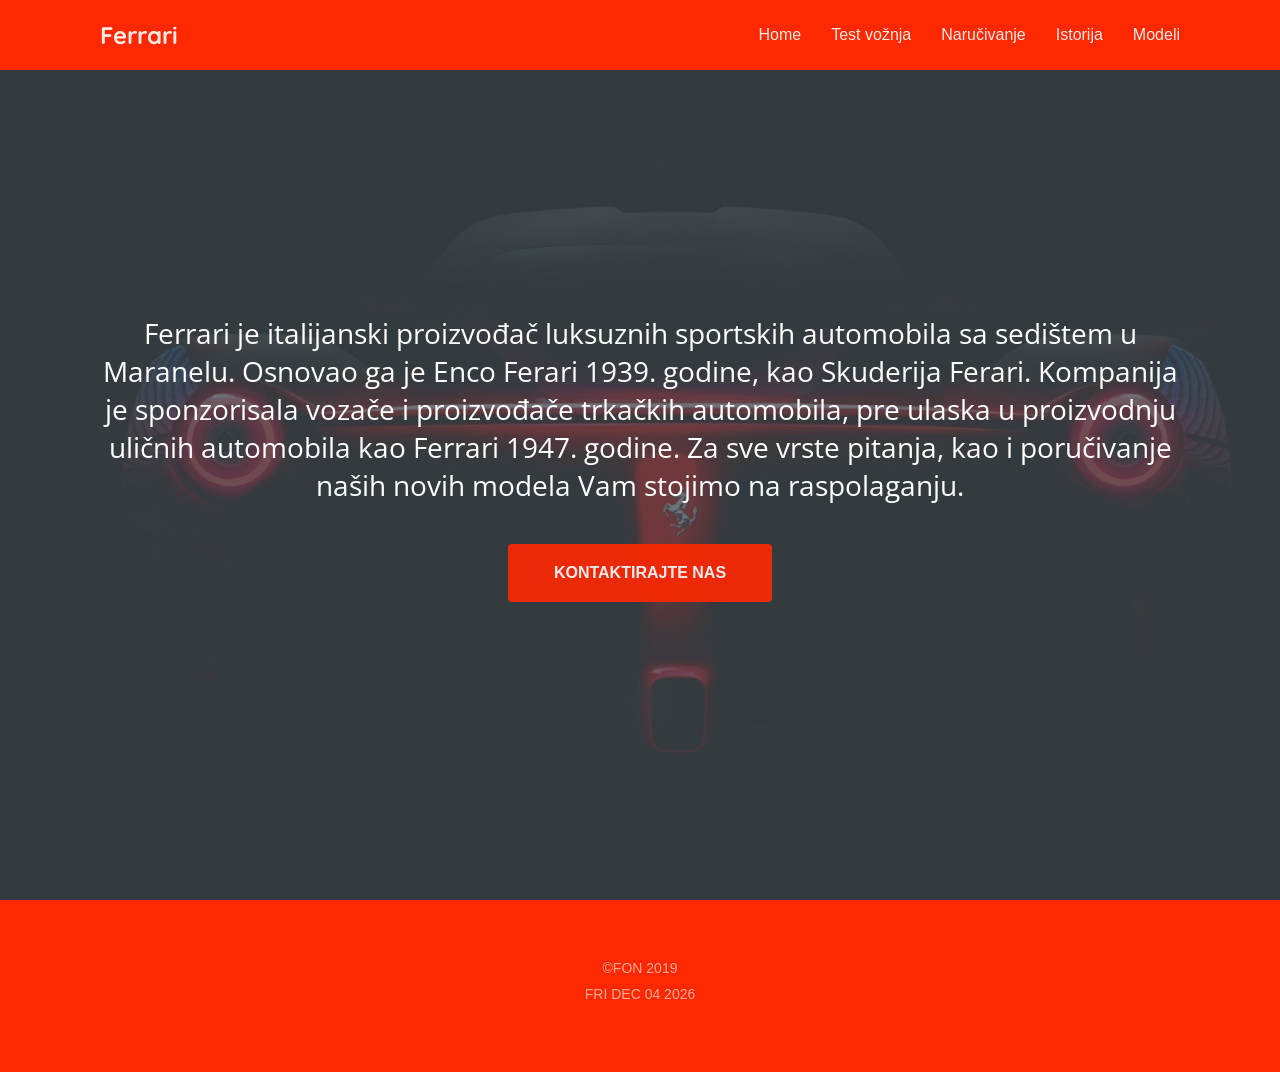
<file: index.html>
<!DOCTYPE html>
<html>
	
<head>
    <meta charset="utf-8">
    <meta http-equiv="X-UA-Compatible" content="IE=edge">
    <meta name="viewport" content="width=device-width, initial-scale=1">
	<title>Ferrari</title>
	<link rel="shortcut icon" href="assets/img/konj.png" />
	<link href="https://fonts.googleapis.com/css?family=Open+Sans" rel="stylesheet">
	<link href="https://fonts.googleapis.com/css?family=Quicksand" rel="stylesheet">
    <link rel="stylesheet" href="assets/css/styles.css">

</head>

<body>
		
	
	<header class='onama'>
		<h2><a href="index.html">Ferrari</a></h2>
		<nav>
			<li><a href="index.html">Home</a></li>
			<li><a href="testvoznja.html">Test vožnja</a></li>
			<li><a href="narucivanje.html">Naručivanje</a></li>
			<li><a href="onama.html">Istorija</a></li>
			<li><a href="modeli.html">Modeli</a></li>
		</nav>
	</header>


	<section class="hero">
		<div class="background-image" style="background-image: url(assets/img/mod.jpg);"></div>
		<h1><i></i></h1>
		<h3>Ferrari je italijanski proizvođač luksuznih sportskih automobila sa sedištem u Maranelu. Osnovao ga je Enco Ferari 1939. godine, kao Skuderija Ferari. Kompanija je sponzorisala vozače i proizvođače trkačkih automobila, pre ulaska u proizvodnju uličnih automobila kao Ferrari 1947. godine. Za sve vrste pitanja, kao i poručivanje naših novih modela Vam stojimo na raspolaganju.</h3>
		<a href="kontakt.html" class="btn">Kontaktirajte nas</a>
	</section>


	<footer>
	
		<p>©FON 2019</p>
        <p id="demo"></p>
        <script>
      var d = new Date();
      document.getElementById("demo").innerHTML = d.toDateString();
    </script> 
		
	</footer> 

</body>

</html>
</file>
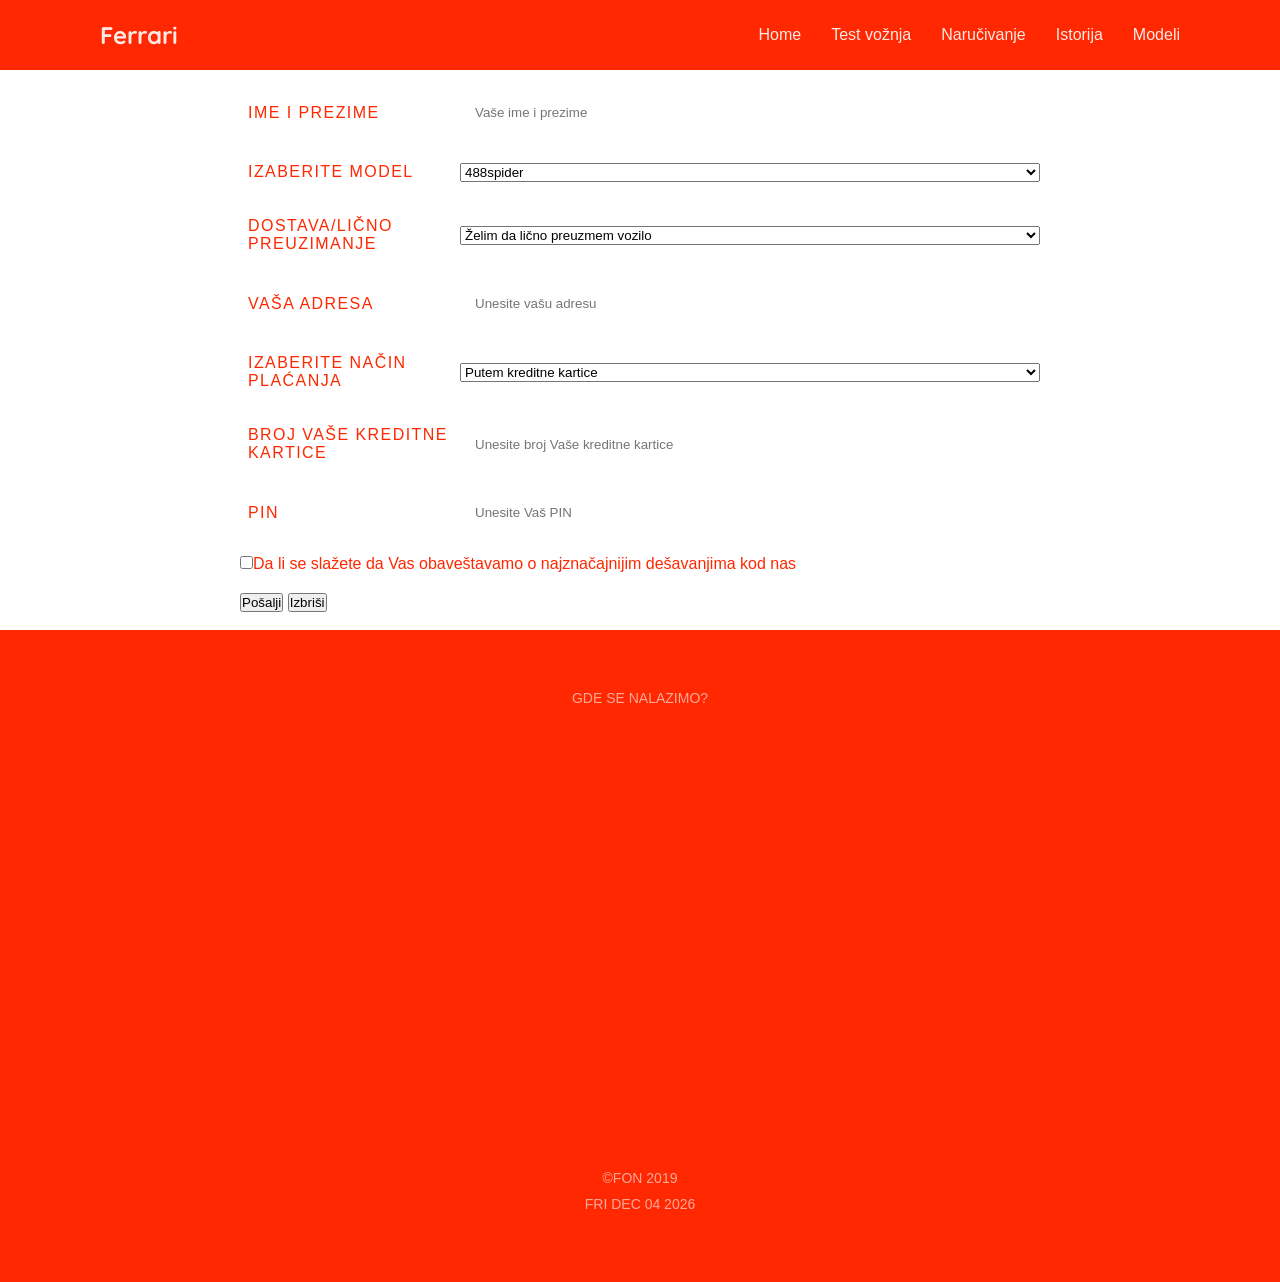
<file: narucivanje.html>
<!doctype html>
<head>
  <meta charset="utf-8">
  <meta http-equiv="X-UA-Compatible" content="IE=edge">
  <meta name="viewport" content="width=device-width, initial-scale=1">
  <title>Ferrari</title>
	<link rel="shortcut icon" href="assets/img/konj.png" />

  <link href="https://fonts.googleapis.com/css?family=Open+Sans" rel="stylesheet">
  <link href="https://fonts.googleapis.com/css?family=Quicksand" rel="stylesheet">
  <link rel="stylesheet" href="assets/css/styles.css">
  <script src="assets/js/script.js"></script>
  <script>
			function validateEmail(emailField){
		        var reg = /^([a-z0-A-Z9_\-\.])+\@([A-Za-z0-9_\-\.])+\.([A-Za-z]{2,4})$/;

		        if (reg.test(emailField.value) == false || emailField.value==null || emailField.value=="") 
		        {
		            alert('Pogrešna E-mail Adresa!');
		            return false;
		    	}
        		return true;
            
			}
      function validatePIN(PINField){
		        var reg = /^([0-9\-\.])+\([0-9_\-\.])+\([0-9]-\.)+\([0-9_\-\.])/;

		        if (reg.test(PINField.value) == false || PINField.value==null || PINField.value=="") 
		        {
		            alert('Pogrešan format PIN-a, molimo vas unesite 4 cifre!');
		            return false;
		    	}
        		return true;
            
			}
    </script>
    <script>
        function validate()
          {
               if(document.FormaKontakt.details.value == '') 
               {      
              alert("Niste Uneli Pitanje!");
                document.FormaKontakt.details.focus();
              return false;       
              }
               else if(document.FormaKontakt.name.value == '')
               {      
              alert("Niste Uneli Ime!");
                document.FormaKontakt.name.focus();
              return false;       
              }
               else{
                 alert('Uspešno Ste Poslali Pitanje!');
                 return true;
             }
          }
      </script>
</head>

<body>
  <header class='onama'>
		<h2><a href="index.html">Ferrari</a></h2>
		<nav>
			<li><a href="index.html">Home</a></li>
      <li><a href="testvoznja.html">Test vožnja</a></li>
      <li><a href="narucivanje.html">Naručivanje</a></li>
			<li><a href="onama.html">Istorija</a></li>
			<li><a href="modeli.html">Modeli</a></li>
		</nav>
	</header>

<div class="forma-glavna">
  
  <form name="FormaKontakt" id="FormaKontakt" onsubmit="return validate();">
    <ul class="forma-polje">
      <br><br><br><br><br>
      <li>
        <label for="ime i prezime">Ime i prezime</label>
        <input type="text" id="name" name="name" placeholder="Vaše ime i prezime" required>
      </li>
      
     
      <li>
      <label for="model">Izaberite model</label>
			    <select id="model" name="model">
			      <option value="488GTB">488GTB</option>
			      <option value="488spider" selected>488spider</option>
			      <option value="812" >812</option>
			      <option value="LaFerrari">LaFerrari</option>
            <option value="GTC4 Lusso">GTC4 Lusso</option>
            <option value="F50">F50</option>

          </select>
      </li>
      <li>
          <label for="d/l">Dostava/lično preuzimanje</label>
              <select id="d/l" name="d/l">
                <option value="Dostava">Želim da vozilo bude dostavljeno na moju adresu</option>
                <option value="lično" selected>Želim da lično preuzmem vozilo</option>
              
              </select>
          </li>
      <li>
        <label for="adresa">Vaša adresa</label>
        <input type="adr" id="adr" name="adr" placeholder="Unesite vašu adresu">
      </li>
      <li>
          <label for="placanje">Izaberite način plaćanja</label>
              <select id="placanje" name="placanje">
                <option value="kes">Gotovina</option>
                <option value="kredkart" selected>Putem kreditne kartice</option>

              </select>
          </li>
          <li>
              <label for="brojKartice">Broj Vaše kreditne kartice</label>
              <input type="kradr" id="kradr" name="kradr" placeholder="Unesite broj Vaše kreditne kartice">
            </li>
            <li>
                <label for="pin">PIN</label>
                <input type="pin" id="pin" name="pin" placeholder="Unesite Vaš PIN">
              </li>
      
       <label class="checkbox-inline" ><input type="checkbox" value="">Da li se slažete da Vas obaveštavamo o najznačajnijim dešavanjima kod nas </label><br>
       <li>
        
        </li>
     </li>
       <button type="submit" class='btn' onclick="validacija()">Pošalji</button>
       <input type="reset" value="Izbriši">
      </li>
    </ul>
    
  </form>
</div>
<br>
<footer>
  <p>Gde se nalazimo?</p>
    <div id="mape">
        <div id="li">
            <iframe src="https://www.google.com/maps/embed?pb=!1m18!1m12!1m3!1d90919.32527905362!2d10.830493666372817!3d44.5923431975384!2m3!1f0!2f0!3f0!3m2!1i1024!2i768!4f13.1!3m3!1m2!1s0x477fe3a75a0699a7%3A0xb1a1e710282361ef!2sFerrari%20Factory!5e0!3m2!1ssr!2srs!4v1576015788132!5m2!1ssr!2srs" width="600" height="450" frameborder="0" style="border:0;" allowfullscreen=""></iframe>
        </div>
        
        </div>
        <p>©FON 2019</p>
        <p id="demo"></p>
        <script>
      var d = new Date();
      document.getElementById("demo").innerHTML = d.toDateString();
    </script>      
  
</footer>
</form>
</body>
</file>
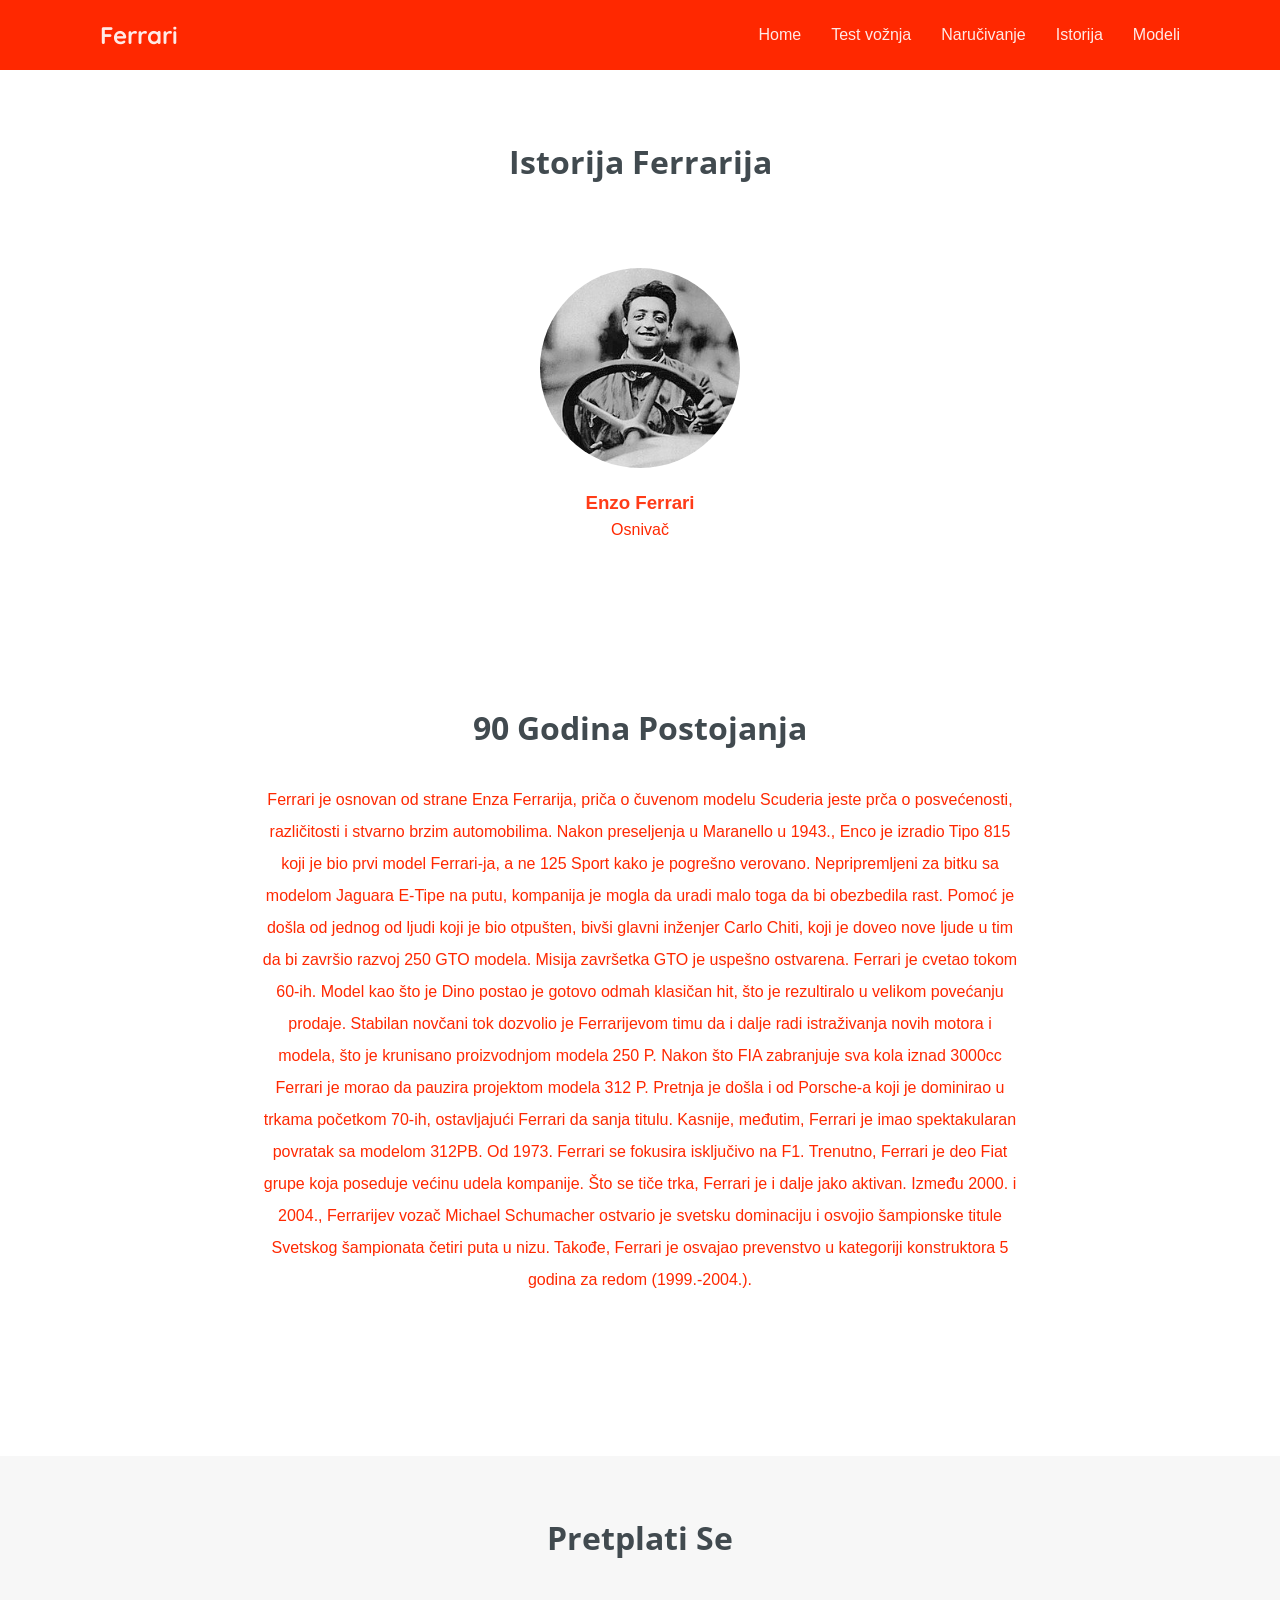
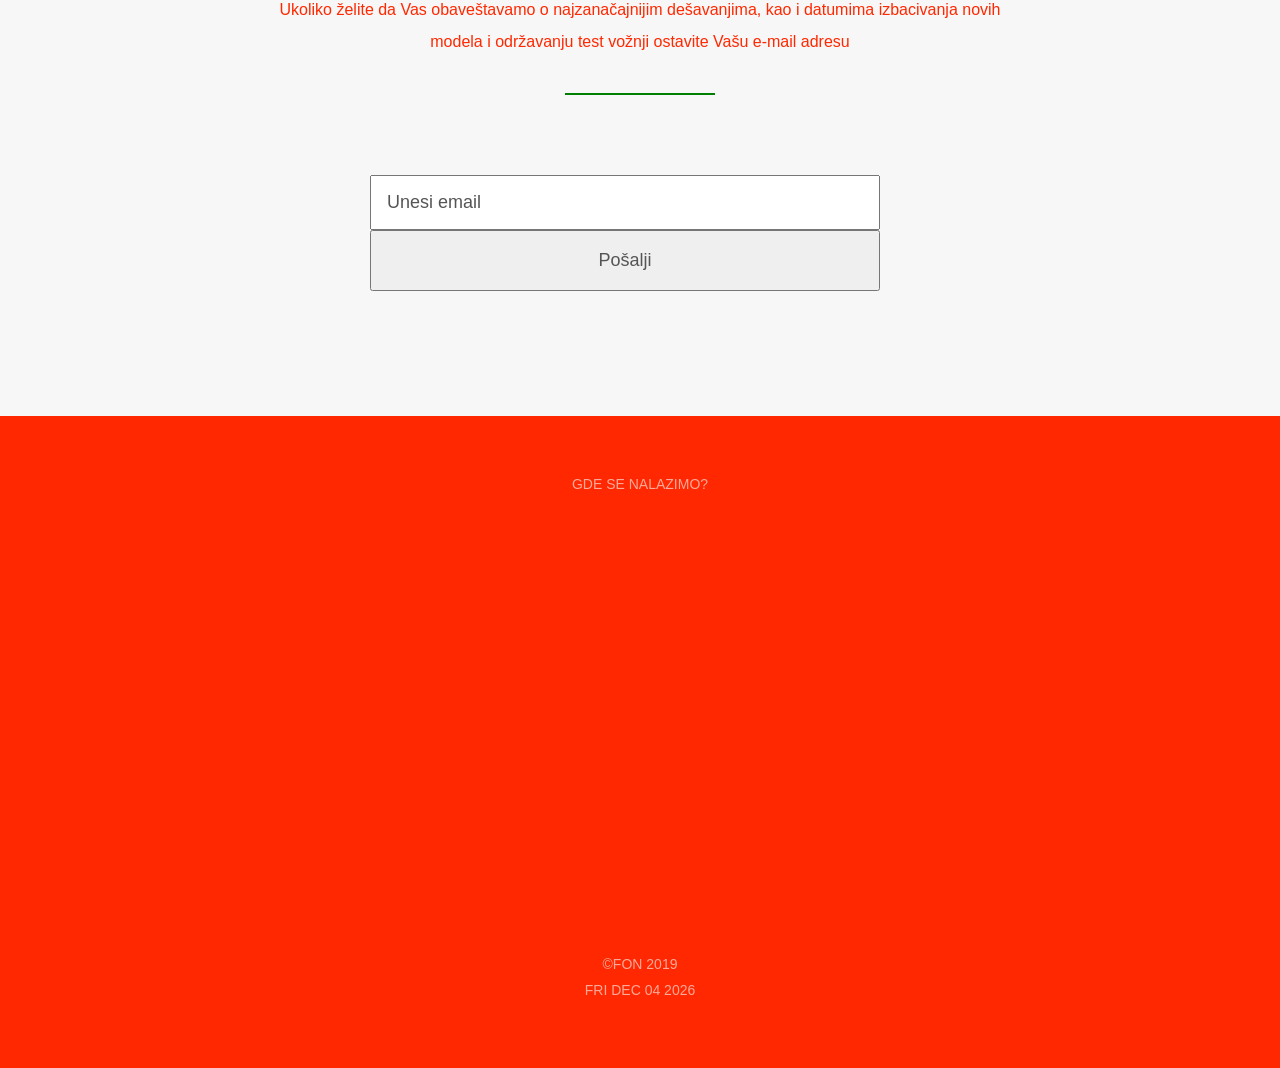
<file: onama.html>
<!DOCTYPE html>
<html lang="en">
<head>
    <meta charset="UTF-8">
    <meta name="viewport" content="width=device-width, initial-scale=1.0">
    <meta http-equiv="X-UA-Compatible" content="ie=edge">
    <title>Ferrari</title>
    <link rel="shortcut icon" href="assets/img/konj.png" />

    <link href="https://fonts.googleapis.com/css?family=Open+Sans" rel="stylesheet">
	<link href="https://fonts.googleapis.com/css?family=Quicksand" rel="stylesheet">
    <link rel="stylesheet" href="assets/css/styles.css">
    <script src="assets/js/script.js"></script>

</head>
<body>
  <header class='onama'>
		<h2><a href="index.html">Ferrari</a></h2>
		<nav>
			<li><a href="index.html">Home</a></li>
      <li><a href="testvoznja.html">Test vožnja</a></li>
      <li><a href="narucivanje.html">Naručivanje</a></li>
      <li><a href="onama.html">Istorija</a></li>
			<li><a href="modeli.html">Modeli</a></li>
		</nav>
	</header>
 
    
    <section class="drugi">
            <h3 class="title">Istorija Ferrarija</h3>
           
    </section>
        <section class="our-team">
                
                  <ul class="osobaizliste">
                        <li class="meetourteam">
                                <div class="osoba">
                                  <figure><img src="assets/img/enzo.jpg" class="slikaOnama"></figure>
                                  <h3><a href="">Enzo Ferrari</a></h3>
                                  <p>Osnivač</p>
                                </div>
                             </li>
                        
                  </ul>
                </div>
              </section>


<section class="our-work">
                <h3 class="title">90 godina postojanja</h3>
                <p>Ferrari je osnovan od strane Enza Ferrarija, priča o čuvenom modelu Scuderia jeste prča o posvećenosti, različitosti i stvarno brzim automobilima. Nakon preseljenja u Maranello u 1943., Enco je izradio Tipo 815 koji je bio prvi model Ferrari-ja, a ne 125 Sport kako je pogrešno verovano.
                    Nepripremljeni za bitku sa modelom Jaguara E-Tipe na putu, kompanija je mogla da uradi malo toga da bi obezbedila rast. Pomoć je došla od jednog od ljudi koji je bio otpušten, bivši glavni inženjer Carlo Chiti, koji je doveo nove ljude u tim da bi završio razvoj 250 GTO modela. Misija završetka GTO je uspešno ostvarena.
                    Ferrari je cvetao tokom 60-ih. Model kao što je Dino postao je gotovo odmah klasičan hit, što je rezultiralo u velikom povećanju prodaje. Stabilan novčani tok dozvolio je Ferrarijevom timu da i dalje radi istraživanja novih motora i modela, što je krunisano proizvodnjom modela 250 P.
                    Nakon što FIA zabranjuje sva kola iznad 3000cc Ferrari je morao da pauzira projektom modela 312 P. Pretnja je došla i od Porsche-a koji je dominirao u trkama početkom 70-ih, ostavljajući Ferrari da sanja titulu. Kasnije, međutim, Ferrari je imao spektakularan povratak sa modelom 312PB. Od 1973. Ferrari se fokusira isključivo na F1.
                    Trenutno, Ferrari je deo Fiat grupe koja poseduje većinu udela kompanije. Što se tiče trka, Ferrari je i dalje jako aktivan. Između 2000. i 2004., Ferrarijev vozač Michael Schumacher ostvario je svetsku dominaciju i osvojio šampionske titule Svetskog šampionata četiri puta u nizu. Takođe, Ferrari je osvajao prevenstvo u kategoriji konstruktora 5 godina za redom (1999.-2004.).
                   
                </p>
        
		
    </section>

    <section class="contact">
		<h3 class="title"> Pretplati se</h3>	
		<p>Ukoliko želite da Vas obaveštavamo o najzanačajnijim dešavanjima, kao i datumima izbacivanja novih modela i održavanju test vožnji ostavite Vašu e-mail adresu</p>
		<hr>

		<form name="News">
			<input name="Email" type="email" placeholder="Email" value="Unesi email">
            <input name="dugme" class="btn" type="submit" value="Pošalji" onclick="newsletter()">
		</form>
	</section>
    
    <footer>
      <p>Gde se nalazimo?</p>
        <div id="mape">
            <div id="li">
                <iframe src="https://www.google.com/maps/embed?pb=!1m18!1m12!1m3!1d90919.32527905362!2d10.830493666372817!3d44.5923431975384!2m3!1f0!2f0!3f0!3m2!1i1024!2i768!4f13.1!3m3!1m2!1s0x477fe3a75a0699a7%3A0xb1a1e710282361ef!2sFerrari%20Factory!5e0!3m2!1ssr!2srs!4v1576015788132!5m2!1ssr!2srs" width="600" height="450" frameborder="0" style="border:0;" allowfullscreen=""></iframe>
            </div>
            
            </div>
            
            <p>©FON 2019</p>
            <p id="demo"></p>
            <script>
          var d = new Date();
          document.getElementById("demo").innerHTML = d.toDateString();
        </script> 
    </footer>
   
         
</body>
</html>
</file>
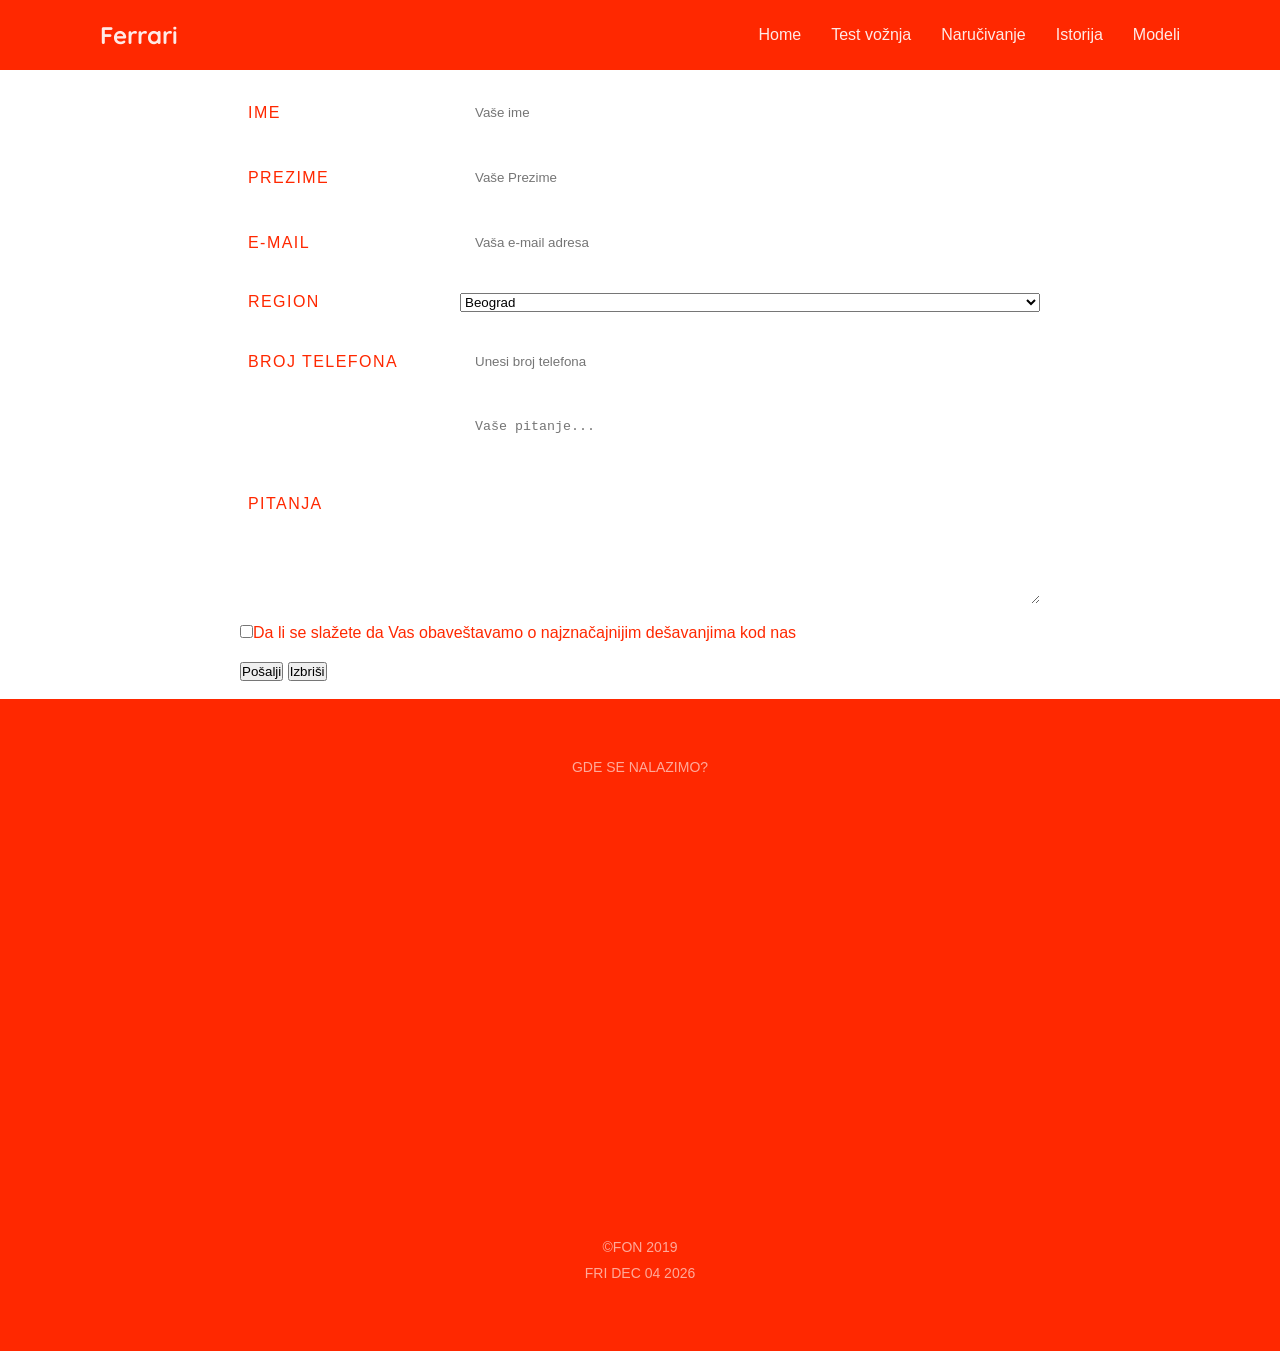
<file: testvoznja.html>
<!doctype html>
<head>
  <meta charset="utf-8">
  <meta http-equiv="X-UA-Compatible" content="IE=edge">
  <meta name="viewport" content="width=device-width, initial-scale=1">
  <title>Ferrari</title>
	<link rel="shortcut icon" href="assets/img/konj.png" />

  <link href="https://fonts.googleapis.com/css?family=Open+Sans" rel="stylesheet">
  <link href="https://fonts.googleapis.com/css?family=Quicksand" rel="stylesheet">
  <link rel="stylesheet" href="assets/css/styles.css">
  <script src="assets/js/script.js"></script>
  <script>
			function validateEmail(emailField){
		        var reg = /^([a-z0-A-Z9_\-\.])+\@([A-Za-z0-9_\-\.])+\.([A-Za-z]{2,4})$/;

		        if (reg.test(emailField.value) == false || emailField.value==null || emailField.value=="") 
		        {
		            alert('Pogrešna E-mail Adresa!');
		            return false;
		    	}
        		return true;
			}
    </script>
    <script>
        function validate()
          {
               if(document.FormaKontakt.details.value == '') 
               {      
              alert("Niste Uneli Pitanje!");
                document.FormaKontakt.details.focus();
              return false;       
              }
               else if(document.FormaKontakt.name.value == '')
               {      
              alert("Niste Uneli Ime!");
                document.FormaKontakt.name.focus();
              return false;       
              }
               else{
                 alert('Uspešno Ste rezervisali test vožnju!');
                 return true;
             }
          }
      </script>
</head>

<body>
  <header class='onama'>
		<h2><a href="index.html">Ferrari</a></h2>
		<nav>
			<li><a href="index.html">Home</a></li>
            <li><a href="testvoznja.html">Test vožnja</a></li>
            <li><a href="narucivanje.html">Naručivanje</a></li>
			<li><a href="onama.html">Istorija</a></li>
			<li><a href="modeli.html">Modeli</a></li>
		</nav>
	</header>

<div class="forma-glavna">
  
  <form name="FormaKontakt" id="FormaKontakt" onsubmit="return validate();">
    <ul class="forma-polje">
      <br><br><br><br><br>
      <li>
        <label for="ime">Ime</label>
        <input type="text" id="name" name="name" placeholder="Vaše ime" required>
      </li>
      <li>
        <label for="prezime">Prezime</label>
			  <input type="text" id="prezime" name="prezime" placeholder="Vaše Prezime">
      </li>
      <li>
        <label for="email">E-mail</label>
        <input type="email" id="email" name="EMail" placeholder="Vaša e-mail adresa" required onblur="validateEmail(this);">
      </li>
      <li>
      <label for="region">Region</label>
			    <select id="region" name="region">
			      <option value="vojvodina">Vojvodina</option>
			      <option value="macva">Mačva</option>
			      <option value="beograd" selected>Beograd</option>
			      <option value="južnas">Južna Srbija</option>
			      <option value="kosovo">Kosovo</option>
          </select>
      </li>
      <li>
        <label for="telefon">Broj telefona</label>
        <input type="tel" id="telefon" name="Telefon" placeholder="Unesi broj telefona" required>
      </li>
      <li>
          <label for="sadrzaj">Pitanja</label>
          <textarea name="details" id="details" placeholder="Vaše pitanje..." style="height:200px"></textarea>
     </li>
     		 
       <label class="checkbox-inline" ><input type="checkbox" value="">Da li se slažete da Vas obaveštavamo o najznačajnijim dešavanjima kod nas </label><br>
    <li>

    </li>
     
       <button type="submit" class='btn' onclick="validacija()">Pošalji</button>
       <input type="reset" value="Izbriši">
      </li>
    </ul>
    
  </form>
</div>
<br>
<footer>
  <p>Gde se nalazimo?</p>
    <div id="mape">
        <div id="li">
            <iframe src="https://www.google.com/maps/embed?pb=!1m18!1m12!1m3!1d90919.32527905362!2d10.830493666372817!3d44.5923431975384!2m3!1f0!2f0!3f0!3m2!1i1024!2i768!4f13.1!3m3!1m2!1s0x477fe3a75a0699a7%3A0xb1a1e710282361ef!2sFerrari%20Factory!5e0!3m2!1ssr!2srs!4v1576015788132!5m2!1ssr!2srs" width="600" height="450" frameborder="0" style="border:0;" allowfullscreen=""></iframe>
        </div>
        
        </div>
        <p>©FON 2019</p>
        <p id="demo"></p>
        <script>
      var d = new Date();
      document.getElementById("demo").innerHTML = d.toDateString();
    </script>      
  
</footer>
</form>
</body>
</file>
<file: assets/css/styles.css>
/*-------------
 	General
-------------*/

*{
	margin: 0;
	padding: 0;
	box-sizing: border-box;
}

html{
	font: normal 16px sans-serif;
	color: #ff2800;
}

ul, nav{
	list-style: none;
}

a{
	text-decoration: none;
	color: inherit;
	cursor: pointer;

	opacity: 0.9;
}

a:hover{
	opacity: 1;
}

a.btn{
	color: #fff;
	border-radius: 4px;
	text-transform: uppercase;
	background-color: #ff2800;
	font-weight: 800;
	text-align: center;
}

hr{
	width: 150px;
	height: 2px;
	background-color: green;
	border: 0;
	margin-bottom: 80px;
}

section{
	display: flex;
	flex-direction: column;
	align-items: center;

	padding: 125px 100px;
}

form{
	justify-content: center;
	text-decoration-color: #555;
}

@media (max-width: 1000px){

	section{
		padding: 100px 50px;
	}

}

@media (max-width: 600px){

	section{
		padding: 80px 30px;
	}

}

section h3.title{
	color: #414a4f;
	text-transform: capitalize; 
	font: bold 32px 'Open Sans', sans-serif;
	margin-bottom: 35px;
	text-align: center;
}

section p{
	max-width: 800px;
	text-align: center;
	margin-bottom: 35px;
	padding: 0 20px;
	line-height: 2;
}

ul.grid{
	width: 100%;
	display: flex;
	flex-wrap: wrap;
	justify-content: center;
}


/*-------------
 	Header
-------------*/

header{
	position: absolute;
	top: 0;
	left: 0;
	z-index: 10;
	width: 100%;
	display: flex;
	justify-content: space-between;
	align-items: center;
	color: #fff;
	padding: 35px 100px 0;
}

#x1{
	position: relative;
	background-color: #333;
}

header h2{
	font-family: 'Quicksand', sans-serif;
}

header nav{
	display: flex;
}

header nav li{
	margin: 0 15px;
}

header nav li:first-child{
	margin-left: 0;	
}

header nav li:last-child{
	margin-right: 0;	
}



@media (max-width: 1000px){
	header{
		padding: 20px 50px;
	}
}


@media (max-width: 700px){
	header{
		flex-direction: column;		
	}

	header h2{
		margin-bottom: 15px;
	}
}



/*----------------
 	Pocetna strana
----------------*/

.hero{
	position: relative;
	justify-content: center;
	height: 100vh;
	color: #fff;
	text-align: center;
}

.hero .background-image{
	position: absolute;
	top: 0;
	left: 0;
	width: 100%;
	height: 100%;
	background-size: cover;
	background-color: #2196F3;
	z-index: -1;
}

.hero .background-image:after{
	content: '';
	position: absolute;
	top: 0;
	left: 0;
	width: 100%;
	height: 100%;
	background-color: #414a4f;
	opacity: 0.75;
}

.hero h1{
	font: bold 60px 'Open Sans', sans-serif;
	margin-bottom: 15px;
}

.hero h3{
	font: normal 28px 'Open Sans', sans-serif;
	margin-bottom: 40px;
}

.hero a.btn{
	padding: 20px 46px;
}

@media (max-width: 800px){

	.hero{
		min-height: 600px;
	}

	.hero h1{
		font-size: 48px;
	}

	.hero h3{
		font-size: 24px;
	}

	.hero a.btn{
		padding: 15px 40px;
	}

}



/*--------------------
 	O nama
---------------------*/

.onama{
	background: #ff2800;
	padding-bottom:20px;
	margin-bottom: 20px;
	padding-top: 20px;
}

.оur-work{
	background-color: #fff;
	padding-top: 80px;
	margin-top: 0px;
	margin-bottom: 20px;
	padding-bottom: 20px;
}

.our-work .grid li{
	padding: 20px;
	height: 350px;
	border-radius: 3px;

	background-clip: content-box;
	background-size: cover;
	background-position: center;
	background-color: #333;
}

.our-work #mape{
	display: flex;
	flex-direction: row;
	align-items: center;
	justify-content: center;
}

.our-work #mape #li{
	paading:10px;
	text-align: center;
	font-size: 1.2rem;
}
.our-work #mape #li iframe{
	width: 400px;
	height: 300px;
	margin: 10px;
}

.drugi{
	padding-top: 120px;
	padding-bottom: 0px;
	margin-top: 20px;
	margin-bottom: 0px;
	padding-bottom: 0px;
}

.our-work #mape #li h5:hover{
	color: gray;
	text-decoration: underline;
}
.our-team{
	padding-top: 20px;
	text-align: center;
	align-content: center;
	padding-bottom: 0px;
	margin-bottom: 0px;
}
.osoba{
	padding-bottom: 0px;
	margin: 30px;
	margin-bottom: 0px;
}
.osoba img{
	border-radius: 50%;
	margin-bottom: 20px;
}
.osobaizliste{
	justify-content: center;
	display: flex;
	flex-direction: row;
}
.slikaOnama{
	width: 200px;
}

.our-work .grid li.small{
	flex-basis: 40%;
}

.our-work .grid li.large{
	flex-basis: 60%;
}


@media (max-width: 1000px){
	.onama{
		align-items: center;
	justify-content: center;
	}
	.our-work {
		padding-top: 50px;
		margin-bottom: 0px;
		margin-top: 0px;

	}
	.our-work #mape{
		flex-direction: column;
		flex-wrap: wrap;
		align-items: center;
	}	.our-work #mape #li{
		margin-bottom: 20px;
		margin-left: 10px;
		margin-right: 10px;
	}
	.our-work #mape #li iframe{
		width: 90%;
		height: 90%;
	}
	.our-team .osobaizliste{
		flex-direction: column;
		flex-wrap: wrap;
		align-items: center;	
	}
	.our-team .osobaizliste .osoba{
		padding-bottom: -10px;
		margin: 0px;
		padding-top:0px ;
	}
	.section .drugi{
		padding-bottom: 0px;
	}
	 .drugi .title{
		margin-bottom: 0px;
		padding-bottom: 10px;
	}
	.drugi p{
		padding-bottom: 0px;
	}
}




/*----------------------
 	Features Section
----------------------*/

.features{
	background-color: #f7f7f7;
}

.features .grid li{
	padding: 0 30px;
	flex-basis: 33%;
	text-align: center;
}

.features .grid li i{
    font-size: 50px;
    color: #2196F3;
    margin-bottom: 25px;
}

.features .grid li h4{
	color: #555;
    font-size: 20px;
    margin-bottom: 25px;
}

.features .grid li p{
    margin: 0;
}

@media (max-width: 1000px){

	.features .grid li{
		flex-basis: 70%;
		margin-bottom: 65px;
	}

	.features .grid li:last-child{
		margin-bottom: 0;
	}

}


@media (max-width: 600px){

	.features .grid li{
		flex-basis: 100%;
	}

}

.galerija{
	margin: 10px 50px;
} 
.galerija.img{
	width: 230px;
	padding: 5px;
	filter: grayscale(40%);
	transition: 1s;
}
.galerija.img:hover{
	filter: grayscale(0);
	transform: scale(1,1);
}

/*--------------------
 	Reviews Section
--------------------*/

.reviews{
	background-color: #fff;
}

.reviews .quote{
	text-align: center;
	width: 80%;
    font-size: 22px;
    font-weight: 300;
    line-height: 1.5;
    margin-bottom: 20px;
    padding: 0;
}

.reviews .author{
    font-size: 18px;
    margin-bottom: 50px;
}

.reviews .author:last-child{
    margin-bottom: 0;
}

@media (max-width: 1000px){

	.reviews .quote{
		font-size: 20px;
	}

	.reviews .author{
	    font-size: 16px;
	}

}

/*---------------------
 	Narucivanje
---------------------*/
  
  forma-glavna {
	width: 80%;
	max-width: 1200px;
	margin: 0 auto;
  }
  
  .forma-glavna * {
	box-sizing: border-box;
  }
  
  .forma-polje,
  .forma-unutra {
	list-style-type: none;
	padding: 0;
  }
  
  .forma-polje {
	max-width: 800px;
	margin: 0 auto;
  }
  
  .forma-polje li,
  .forma-unutra {
	display: flex;
	flex-wrap: wrap;
	align-items: center;
  }
  
  .forma-unutra {
	padding: 0 8px;
	justify-content: space-between;  
  }
  
  .forma-polje > li:not(:last-child) {
	margin-bottom: 20px;
  }
  
  .forma-polje li label,
  .forma-polje li p {
	padding: 8px;
	font-weight: 300;
	letter-spacing: .09em;
	text-transform: uppercase;
  }
  
  .forma-polje > li > label,
  .forma-polje li p {
	flex: 1 0 120px;
	max-width: 220px;
  }
  
  .forma-polje > li > label + *,
  .forma-unutra {
	flex: 1 0 220px;
  }
  
  .forma-polje li p {
	margin: 0;
  }
  
  .forma-polje li input:not([type='checkbox']),
  .forma-polje li textarea {
	padding: 15px;
	border: none;
  }
  
  .forma-polje li button {
	margin-left: auto;
	padding: 8px 16px;
	border: none;
	background: #333;
	color: #f2f2f2;
	text-transform: uppercase;
	letter-spacing: .09em;
	border-radius: 2px;
  }


/*---------------------
 	Contact Section
---------------------*/

.contact{
	background-color: #f7f7f7;
	padding-top: 60px;
}

.contact form{
	display: flex;
	/* align-items: center; */
	justify-content: flex-end;
	flex-direction: column;

	/* max-width: 800px; */
	width: 50%;
}

.contact form input{
	padding: 15px;
	flex: 1;
	margin-right: 30px;
	font-size: 18px;
	color: #555;
}

.contact form .btn{
	padding: 18px 42px;
}


@media (max-width: 800px){

	.contact form input{
		flex-basis: 100%;
		margin: 0 0 20px 0;
	}

}




/*-------------
 	Footer
-------------*/

footer{
	display: flex;
	flex-direction: column;
	align-items: center;
	text-align: center;
	color: #fff;
	background-color:#ff2800;
	padding: 60px 0;
}

footer ul{
	display: flex;
	margin-bottom: 25px;
	font-size: 32px;
}

footer ul li{
	margin: 0 8px;	
}

footer ul li:first-child{
	margin-left: 0;	
}

footer ul li:last-child{
	margin-right: 0;	
}

footer p{
	text-transform: uppercase;
	font-size: 14px;
	color: rgba(255,255,255,0.6);
	margin-bottom: 10px;
}

footer p a{
	color: #fff;
}

@media (max-width: 700px){

	footer{
		padding: 80px 15px;
	}
	

}
</file>
